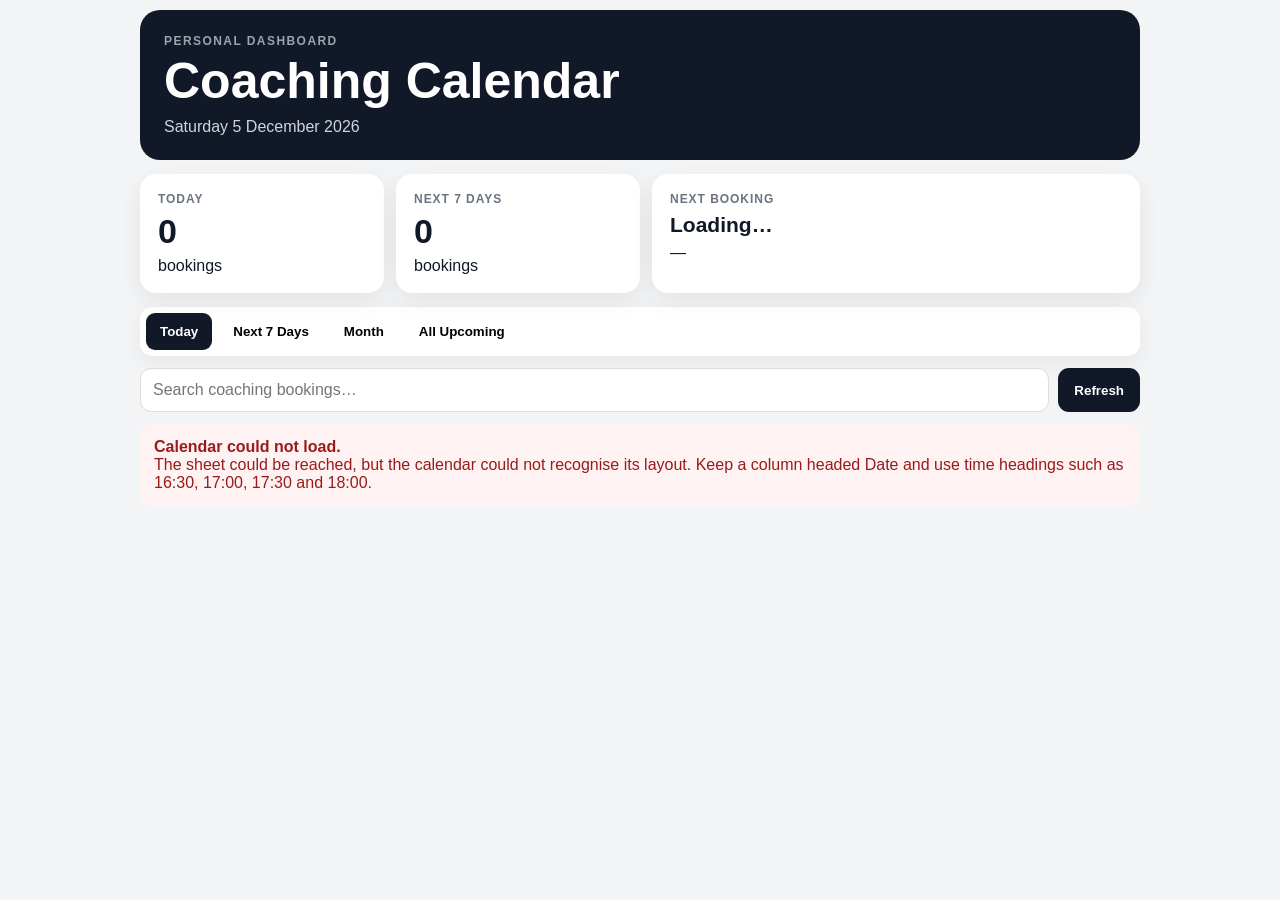
<file: index.html>
<!doctype html>
<html lang="en">
<head>
<meta charset="utf-8">
<meta name="viewport" content="width=device-width,initial-scale=1">
<meta name="theme-color" content="#111827">
<title>Coaching Calendar</title>
<style>
*{box-sizing:border-box}
body{margin:0;background:#f3f4f6;color:#111827;font-family:Arial,Helvetica,sans-serif}
.wrap{width:min(1000px,calc(100% - 20px));margin:10px auto 40px}
header{background:#111827;color:white;padding:24px;border-radius:20px}
header h1{margin:4px 0;font-size:clamp(32px,6vw,50px)}
header p{margin:8px 0 0;color:#d1d5db}
.topline{font-size:12px;letter-spacing:.12em;font-weight:bold;color:#9ca3af}
.cards{display:grid;grid-template-columns:1fr 1fr 2fr;gap:12px;margin:14px 0}
.card{background:white;border-radius:16px;padding:18px;box-shadow:0 7px 24px rgba(0,0,0,.07)}
.label{font-size:12px;text-transform:uppercase;letter-spacing:.08em;color:#6b7280;font-weight:bold}
.big{font-size:34px;font-weight:bold;margin:6px 0}
.next{font-size:21px;font-weight:bold;margin:7px 0}
.tabs{display:flex;gap:7px;overflow:auto;background:white;padding:6px;border-radius:13px;box-shadow:0 7px 24px rgba(0,0,0,.06)}
.tabs button{border:0;background:transparent;padding:11px 14px;border-radius:9px;font-weight:bold;white-space:nowrap;cursor:pointer}
.tabs button.active{background:#111827;color:white}
.controls{display:flex;gap:9px;margin:12px 0}
.controls input{flex:1;padding:12px;border:1px solid #ddd;border-radius:11px;font-size:16px}
.controls button{padding:12px 16px;border:0;border-radius:11px;background:#111827;color:white;font-weight:bold;cursor:pointer}
#status{padding:12px 4px;color:#6b7280}
#status.error{background:#fef2f2;color:#991b1b;padding:14px;border-radius:12px}
.day{background:white;border-radius:16px;overflow:hidden;margin:13px 0;box-shadow:0 7px 24px rgba(0,0,0,.07)}
.dayhead{padding:14px 17px;background:#fafafa;border-bottom:1px solid #e5e7eb;display:flex;justify-content:space-between;gap:10px}
.dayhead h2{margin:0;font-size:19px}
.dayhead span{color:#6b7280}
.booking{display:grid;grid-template-columns:85px 1fr auto;gap:14px;padding:16px 17px;border-bottom:1px solid #e5e7eb}
.booking:last-child{border-bottom:0}
.time{font-weight:bold;font-size:17px}
.name{font-size:18px;font-weight:bold}
.sub{color:#6b7280;font-size:13px;margin-top:4px}
.tag{background:#dbeafe;color:#1d4ed8;padding:6px 9px;border-radius:999px;font-size:12px;font-weight:bold;height:max-content}
.empty{background:white;text-align:center;padding:40px 15px;border-radius:16px;color:#6b7280}
footer{color:#6b7280;font-size:12px;padding:12px 4px}
@media(max-width:650px){
 .cards{grid-template-columns:1fr 1fr}
 .cards .card:last-child{grid-column:1/-1}
 .booking{grid-template-columns:68px 1fr}
 .tag{grid-column:2;justify-self:start}
 .controls{flex-direction:column}
}
</style>
</head>
<body>
<div class="wrap">
<header>
<div class="topline">PERSONAL DASHBOARD</div>
<h1>Coaching Calendar</h1>
<p id="todayLabel"></p>
</header>

<section class="cards">
<div class="card"><div class="label">Today</div><div id="todayCount" class="big">0</div><div>bookings</div></div>
<div class="card"><div class="label">Next 7 days</div><div id="weekCount" class="big">0</div><div>bookings</div></div>
<div class="card"><div class="label">Next booking</div><div id="nextName" class="next">Loading…</div><div id="nextWhen">—</div></div>
</section>

<nav class="tabs">
<button class="active" data-view="today">Today</button>
<button data-view="week">Next 7 Days</button>
<button data-view="month">Month</button>
<button data-view="all">All Upcoming</button>
</nav>

<div class="controls">
<input id="search" type="search" placeholder="Search coaching bookings…">
<button id="refresh">Refresh</button>
</div>

<div id="status">Loading coaching calendar…</div>
<main id="list"></main>
<footer id="updated"></footer>
</div>

<script>
const SHEET_ID = '1D-uFbY6d26T9OmQKG1p1aCCh88eHiELgLUv8jtM2WYY';
const PUBLISHED_ID = '2PACX-1vS9TNj5LT4xQbMo_EQXt13u-YZzNaBQ9jZyhVsGffMmdvqjNG7PQKIvlnw00ptSZhwc9c5CNvoJn-xB';
const GID = '0';

let events = [];
let view = 'today';
let attempt = 0;
let timeoutHandle = null;

const $ = id => document.getElementById(id);

function esc(v){
 return String(v??'').replace(/[&<>"']/g,c=>({'&':'&amp;','<':'&lt;','>':'&gt;','"':'&quot;',"'":'&#039;'}[c]));
}
function sod(d){return new Date(d.getFullYear(),d.getMonth(),d.getDate())}
function same(a,b){return a.getFullYear()===b.getFullYear()&&a.getMonth()===b.getMonth()&&a.getDate()===b.getDate()}
function parseDate(s,t){
 const m=String(s).trim().match(/^(\d{1,2})[\/\-.](\d{1,2})[\/\-.](\d{2,4})$/);
 if(!m)return null;
 let y=+m[3]; if(y<100)y+=2000;
 let h=0,mi=0; const tm=String(t).match(/^(\d{1,2}):(\d{2})$/);
 if(tm){h=+tm[1];mi=+tm[2]}
 return new Date(y,+m[2]-1,+m[1],h,mi);
}
function cv(c){
 if(!c)return '';
 if(c.f!==undefined&&c.f!==null)return String(c.f).trim();
 if(c.v!==undefined&&c.v!==null){
   if(c.v instanceof Date) return c.v.toLocaleDateString('en-GB');
   return String(c.v).trim();
 }
 return '';
}
function ftime(e){return e.date.toLocaleTimeString('en-GB',{hour:'2-digit',minute:'2-digit'})}

function tableToEvents(table){
 if(!table||!table.cols||!table.rows)return [];

 let rows=table.rows;
 let headers=table.cols.map(c=>String(c.label||'').trim());

 const usefulLabels=headers.some(x=>x);
 if(!usefulLabels && rows.length){
   headers=(rows[0].c||[]).map(cv);
   rows=rows.slice(1);
 }

 let dateIndex=headers.findIndex(h=>/^date$/i.test(h));

 if(dateIndex<0 && rows.length){
   const first=(rows[0].c||[]).map(cv);
   const found=first.findIndex(h=>/^date$/i.test(h));
   if(found>=0){
     dateIndex=found;
     headers=first;
     rows=rows.slice(1);
   }
 }

 if(dateIndex<0) dateIndex=0;

 const slots=[];
 headers.forEach((h,i)=>{
   if(/^\d{1,2}:\d{2}$/.test(String(h).trim())){
     slots.push({i,time:String(h).trim()});
   }
 });

 if(!slots.length && rows.length){
   const first=(rows[0].c||[]).map(cv);
   first.forEach((h,i)=>{
     if(/^\d{1,2}:\d{2}$/.test(String(h).trim())){
       slots.push({i,time:String(h).trim()});
     }
   });
   if(slots.length) rows=rows.slice(1);
 }

 const out=[];

 rows.forEach((r,ri)=>{
   const cells=r.c||[];
   const dateText=cv(cells[dateIndex]);
   if(!dateText)return;

   slots.forEach(slot=>{
     const name=cv(cells[slot.i]);
     if(!name)return;

     const date=parseDate(dateText,slot.time);
     if(date){
       out.push({
         date,
         name,
         time:slot.time,
         id:ri+'-'+slot.i
       });
     }
   });
 });

 return out.sort((a,b)=>a.date-b.date);
}

function onSheetSuccess(resp){
 clearTimeout(timeoutHandle);
 try{
   if(!resp||resp.status==='error') throw new Error('Google returned an error.');
   const parsed = tableToEvents(resp.table);
   if(!parsed.length) throw new Error('No bookings recognised.');
   events = parsed;
   summary();
   render();
   $('updated').textContent='Last refreshed '+new Date().toLocaleTimeString('en-GB',{hour:'2-digit',minute:'2-digit'});
   $('status').textContent='';
   $('status').className='';
 }catch(e){
   tryNextEndpoint();
 }
}
window.coachingSheetCallback = onSheetSuccess;

function addJsonp(url){
 const old=$('sheetScript');
 if(old) old.remove();
 const s=document.createElement('script');
 s.id='sheetScript';
 s.src=url;
 s.async=true;
 s.onerror=tryNextEndpoint;
 document.head.appendChild(s);
 timeoutHandle=setTimeout(tryNextEndpoint,5000);
}

function tryNextEndpoint(){
 clearTimeout(timeoutHandle);
 attempt++;

 if(attempt===1){
   $('status').textContent='Loading calendar…';
   addJsonp(
     'https://docs.google.com/spreadsheets/d/'+SHEET_ID+
     '/gviz/tq?gid='+GID+
     '&headers=1&tqx=responseHandler:coachingSheetCallback&t='+Date.now()
   );
   return;
 }

 if(attempt===2){
   addJsonp(
     'https://docs.google.com/spreadsheets/d/'+SHEET_ID+
     '/gviz/tq?sheet=Sheet1&headers=1&tqx=responseHandler:coachingSheetCallback&t='+Date.now()
   );
   return;
 }

 if(attempt===3){
   addJsonp(
     'https://docs.google.com/spreadsheets/d/e/'+PUBLISHED_ID+
     '/gviz/tq?gid='+GID+
     '&tqx=responseHandler:coachingSheetCallback&t='+Date.now()
   );
   return;
 }

 showError(
   'The sheet could be reached, but the calendar could not recognise its layout. Keep a column headed Date and use time headings such as 16:30, 17:00, 17:30 and 18:00.'
 );
}

function showError(msg){
 $('status').className='error';
 $('status').innerHTML='<strong>Calendar could not load.</strong><br>'+esc(msg);
 $('list').innerHTML='';
}

function load(){
 attempt=0;
 $('status').className='';
 $('status').textContent='Loading coaching calendar…';
 tryNextEndpoint();
}

function summary(){
 const now=new Date(),today=sod(now),end=new Date(today);end.setDate(end.getDate()+7);
 const up=events.filter(e=>e.date>=today);
 $('todayCount').textContent=up.filter(e=>same(e.date,today)).length;
 $('weekCount').textContent=up.filter(e=>e.date<end).length;
 const n=events.find(e=>e.date>=now)||up[0];
 if(n){
   $('nextName').textContent=n.name;
   $('nextWhen').textContent=n.date.toLocaleDateString('en-GB',{weekday:'short',day:'numeric',month:'short'})+' • '+ftime(n);
 }else{$('nextName').textContent='Nothing scheduled';$('nextWhen').textContent='—'}
}

function selected(){
 const today=sod(new Date());
 let x=events.filter(e=>e.date>=today);
 if(view==='today')x=x.filter(e=>same(e.date,today));
 if(view==='week'){const end=new Date(today);end.setDate(end.getDate()+7);x=x.filter(e=>e.date<end)}
 if(view==='month')x=x.filter(e=>e.date.getMonth()===today.getMonth()&&e.date.getFullYear()===today.getFullYear());
 const q=$('search').value.trim().toLowerCase();
 if(q)x=x.filter(e=>e.name.toLowerCase().includes(q));
 return x;
}

function render(){
 const x=selected();
 if(!x.length){$('list').innerHTML='<div class="empty">No coaching bookings found for this view.</div>';return}
 const groups={};
 x.forEach(e=>{
   const k=e.date.getFullYear()+'-'+e.date.getMonth()+'-'+e.date.getDate();
   (groups[k]??=[]).push(e);
 });
 $('list').innerHTML=Object.values(groups).map(day=>{
   const d=day[0].date;
   const heading=d.toLocaleDateString('en-GB',{weekday:'long',day:'numeric',month:'long',year:'numeric'});
   return '<section class="day"><div class="dayhead"><h2>'+esc(heading)+'</h2><span>'+day.length+' '+(day.length===1?'booking':'bookings')+'</span></div>'+
   day.map(e=>'<div class="booking"><div class="time">'+esc(ftime(e))+'</div><div><div class="name">'+esc(e.name)+'</div><div class="sub">Coaching appointment</div></div><div class="tag">Coaching</div></div>').join('')+
   '</section>';
 }).join('');
}

document.querySelectorAll('.tabs button').forEach(b=>b.onclick=()=>{
 document.querySelectorAll('.tabs button').forEach(x=>x.classList.remove('active'));
 b.classList.add('active');view=b.dataset.view;render();
});
$('search').oninput=render;
$('refresh').onclick=load;
$('todayLabel').textContent=new Date().toLocaleDateString('en-GB',{weekday:'long',day:'numeric',month:'long',year:'numeric'});
load();
</script>
</body>
</html>
</file>
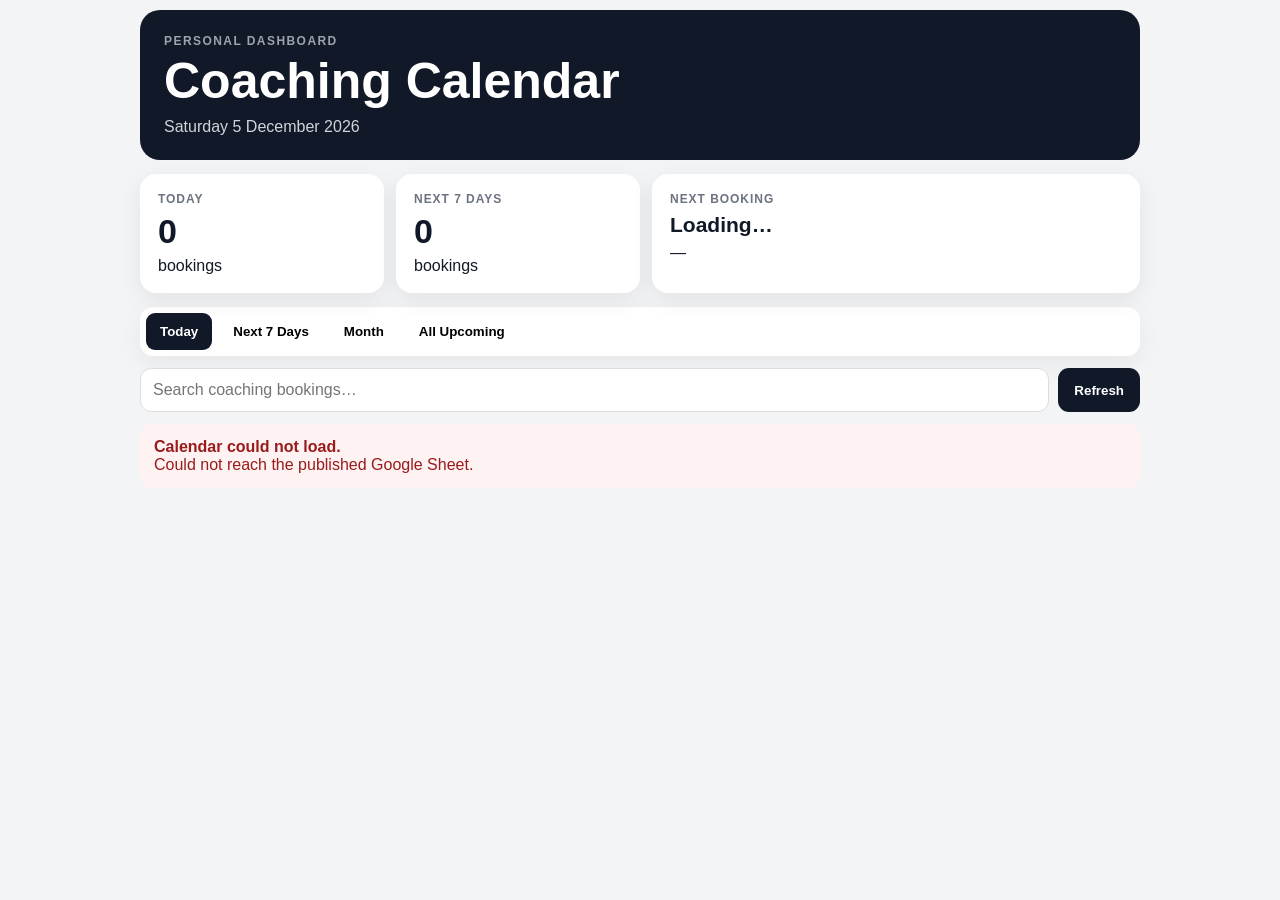
<file: index(20260908-004059).html>
<!doctype html>
<html lang="en">
<head>
<meta charset="utf-8">
<meta name="viewport" content="width=device-width,initial-scale=1">
<meta name="theme-color" content="#111827">
<title>Coaching Calendar</title>
<style>
*{box-sizing:border-box}
body{margin:0;background:#f3f4f6;color:#111827;font-family:Arial,Helvetica,sans-serif}
.wrap{width:min(1000px,calc(100% - 20px));margin:10px auto 40px}
header{background:#111827;color:white;padding:24px;border-radius:20px}
header h1{margin:4px 0;font-size:clamp(32px,6vw,50px)}
header p{margin:8px 0 0;color:#d1d5db}
.topline{font-size:12px;letter-spacing:.12em;font-weight:bold;color:#9ca3af}
.cards{display:grid;grid-template-columns:1fr 1fr 2fr;gap:12px;margin:14px 0}
.card{background:white;border-radius:16px;padding:18px;box-shadow:0 7px 24px rgba(0,0,0,.07)}
.label{font-size:12px;text-transform:uppercase;letter-spacing:.08em;color:#6b7280;font-weight:bold}
.big{font-size:34px;font-weight:bold;margin:6px 0}
.next{font-size:21px;font-weight:bold;margin:7px 0}
.tabs{display:flex;gap:7px;overflow:auto;background:white;padding:6px;border-radius:13px;box-shadow:0 7px 24px rgba(0,0,0,.06)}
.tabs button{border:0;background:transparent;padding:11px 14px;border-radius:9px;font-weight:bold;white-space:nowrap;cursor:pointer}
.tabs button.active{background:#111827;color:white}
.controls{display:flex;gap:9px;margin:12px 0}
.controls input{flex:1;padding:12px;border:1px solid #ddd;border-radius:11px;font-size:16px}
.controls button{padding:12px 16px;border:0;border-radius:11px;background:#111827;color:white;font-weight:bold;cursor:pointer}
#status{padding:12px 4px;color:#6b7280}
#status.error{background:#fef2f2;color:#991b1b;padding:14px;border-radius:12px}
.day{background:white;border-radius:16px;overflow:hidden;margin:13px 0;box-shadow:0 7px 24px rgba(0,0,0,.07)}
.dayhead{padding:14px 17px;background:#fafafa;border-bottom:1px solid #e5e7eb;display:flex;justify-content:space-between;gap:10px}
.dayhead h2{margin:0;font-size:19px}
.dayhead span{color:#6b7280}
.booking{display:grid;grid-template-columns:85px 1fr auto;gap:14px;padding:16px 17px;border-bottom:1px solid #e5e7eb}
.booking:last-child{border-bottom:0}
.time{font-weight:bold;font-size:17px}
.name{font-size:18px;font-weight:bold}
.sub{color:#6b7280;font-size:13px;margin-top:4px}
.tag{background:#dbeafe;color:#1d4ed8;padding:6px 9px;border-radius:999px;font-size:12px;font-weight:bold;height:max-content}
.empty{background:white;text-align:center;padding:40px 15px;border-radius:16px;color:#6b7280}
footer{color:#6b7280;font-size:12px;padding:12px 4px}
@media(max-width:650px){
 .cards{grid-template-columns:1fr 1fr}
 .cards .card:last-child{grid-column:1/-1}
 .booking{grid-template-columns:68px 1fr}
 .tag{grid-column:2;justify-self:start}
 .controls{flex-direction:column}
}
</style>
</head>
<body>
<div class="wrap">
<header>
<div class="topline">PERSONAL DASHBOARD</div>
<h1>Coaching Calendar</h1>
<p id="todayLabel"></p>
</header>

<section class="cards">
<div class="card"><div class="label">Today</div><div id="todayCount" class="big">0</div><div>bookings</div></div>
<div class="card"><div class="label">Next 7 days</div><div id="weekCount" class="big">0</div><div>bookings</div></div>
<div class="card"><div class="label">Next booking</div><div id="nextName" class="next">Loading…</div><div id="nextWhen">—</div></div>
</section>

<nav class="tabs">
<button class="active" data-view="today">Today</button>
<button data-view="week">Next 7 Days</button>
<button data-view="month">Month</button>
<button data-view="all">All Upcoming</button>
</nav>

<div class="controls">
<input id="search" type="search" placeholder="Search coaching bookings…">
<button id="refresh">Refresh</button>
</div>

<div id="status">Loading coaching calendar…</div>
<main id="list"></main>
<footer id="updated"></footer>
</div>

<script>
const PUBLISHED_ID = '2PACX-1vS9TNj5LT4xQbMo_EQXt13u-YZzNaBQ9jZyhVsGffMmdvqjNG7PQKIvlnw00ptSZhwc9c5CNvoJn-xB';
const GID = '0';
let events = [];
let view = 'today';

const $ = id => document.getElementById(id);

function esc(v){
 return String(v??'').replace(/[&<>"']/g,c=>({'&':'&amp;','<':'&lt;','>':'&gt;','"':'&quot;',"'":'&#039;'}[c]));
}
function sod(d){return new Date(d.getFullYear(),d.getMonth(),d.getDate())}
function same(a,b){return a.getFullYear()===b.getFullYear()&&a.getMonth()===b.getMonth()&&a.getDate()===b.getDate()}
function parseDate(s,t){
 const m=String(s).trim().match(/^(\d{1,2})[\/\-.](\d{1,2})[\/\-.](\d{2,4})$/);
 if(!m)return null;
 let y=+m[3]; if(y<100)y+=2000;
 let h=0,mi=0; const tm=String(t).match(/^(\d{1,2}):(\d{2})$/);
 if(tm){h=+tm[1];mi=+tm[2]}
 return new Date(y,+m[2]-1,+m[1],h,mi);
}
function cv(c){
 if(!c)return '';
 if(c.f!==undefined&&c.f!==null)return String(c.f).trim();
 if(c.v!==undefined&&c.v!==null)return String(c.v).trim();
 return '';
}
function ftime(e){return e.date.toLocaleTimeString('en-GB',{hour:'2-digit',minute:'2-digit'})}

function tableToEvents(table){
 if(!table||!table.cols||!table.rows)return [];
 let slots=[];
 table.cols.forEach((c,i)=>{
   const x=String(c.label||'').trim();
   if(i>0&&/^\d{1,2}:\d{2}$/.test(x))slots.push({i,time:x});
 });
 let rows=table.rows;
 if(!slots.length&&rows.length){
   (rows[0].c||[]).forEach((c,i)=>{
     const x=cv(c);
     if(i>0&&/^\d{1,2}:\d{2}$/.test(x))slots.push({i,time:x});
   });
   if(slots.length)rows=rows.slice(1);
 }
 let out=[];
 rows.forEach((r,ri)=>{
   const cells=r.c||[];
   const ds=cv(cells[0]);
   if(!ds)return;
   slots.forEach(s=>{
     const name=cv(cells[s.i]);
     if(!name)return;
     const date=parseDate(ds,s.time);
     if(date)out.push({date,name,time:s.time,id:ri+'-'+s.i});
   });
 });
 return out.sort((a,b)=>a.date-b.date);
}

window.sheetLoaded=function(resp){
 try{
   if(!resp||resp.status==='error')throw new Error('Google returned an error while loading the published sheet.');
   events=tableToEvents(resp.table);
   if(!events.length)throw new Error('The sheet loaded but no bookings were recognised.');
   summary(); render();
   $('updated').textContent='Last refreshed '+new Date().toLocaleTimeString('en-GB',{hour:'2-digit',minute:'2-digit'});
   $('status').textContent='';
   $('status').className='';
 }catch(e){showError(e.message)}
};

function showError(msg){
 $('status').className='error';
 $('status').innerHTML='<strong>Calendar could not load.</strong><br>'+esc(msg);
 $('list').innerHTML='';
}

function load(){
 $('status').className='';
 $('status').textContent='Loading coaching calendar…';
 const old=$('sheetScript'); if(old)old.remove();
 const s=document.createElement('script');
 s.id='sheetScript';
 s.src='https://docs.google.com/spreadsheets/d/e/'+PUBLISHED_ID+'/gviz/tq?gid='+GID+'&tqx=responseHandler:sheetLoaded&t='+Date.now();
 s.onerror=()=>showError('Could not reach the published Google Sheet.');
 document.head.appendChild(s);
}

function summary(){
 const now=new Date(),today=sod(now),end=new Date(today);end.setDate(end.getDate()+7);
 const up=events.filter(e=>e.date>=today);
 $('todayCount').textContent=up.filter(e=>same(e.date,today)).length;
 $('weekCount').textContent=up.filter(e=>e.date<end).length;
 const n=events.find(e=>e.date>=now)||up[0];
 if(n){
   $('nextName').textContent=n.name;
   $('nextWhen').textContent=n.date.toLocaleDateString('en-GB',{weekday:'short',day:'numeric',month:'short'})+' • '+ftime(n);
 }else{$('nextName').textContent='Nothing scheduled';$('nextWhen').textContent='—'}
}

function selected(){
 const today=sod(new Date());
 let x=events.filter(e=>e.date>=today);
 if(view==='today')x=x.filter(e=>same(e.date,today));
 if(view==='week'){const end=new Date(today);end.setDate(end.getDate()+7);x=x.filter(e=>e.date<end)}
 if(view==='month')x=x.filter(e=>e.date.getMonth()===today.getMonth()&&e.date.getFullYear()===today.getFullYear());
 const q=$('search').value.trim().toLowerCase();
 if(q)x=x.filter(e=>e.name.toLowerCase().includes(q));
 return x;
}

function render(){
 const x=selected();
 if(!x.length){$('list').innerHTML='<div class="empty">No coaching bookings found for this view.</div>';return}
 const groups={};
 x.forEach(e=>{
   const k=e.date.getFullYear()+'-'+e.date.getMonth()+'-'+e.date.getDate();
   (groups[k]??=[]).push(e);
 });
 $('list').innerHTML=Object.values(groups).map(day=>{
   const d=day[0].date;
   const heading=d.toLocaleDateString('en-GB',{weekday:'long',day:'numeric',month:'long',year:'numeric'});
   return '<section class="day"><div class="dayhead"><h2>'+esc(heading)+'</h2><span>'+day.length+' '+(day.length===1?'booking':'bookings')+'</span></div>'+
   day.map(e=>'<div class="booking"><div class="time">'+esc(ftime(e))+'</div><div><div class="name">'+esc(e.name)+'</div><div class="sub">Coaching appointment</div></div><div class="tag">Coaching</div></div>').join('')+
   '</section>';
 }).join('');
}

document.querySelectorAll('.tabs button').forEach(b=>b.onclick=()=>{
 document.querySelectorAll('.tabs button').forEach(x=>x.classList.remove('active'));
 b.classList.add('active');view=b.dataset.view;render();
});
$('search').oninput=render;
$('refresh').onclick=load;
$('todayLabel').textContent=new Date().toLocaleDateString('en-GB',{weekday:'long',day:'numeric',month:'long',year:'numeric'});
load();
</script>
</body>
</html>
</file>
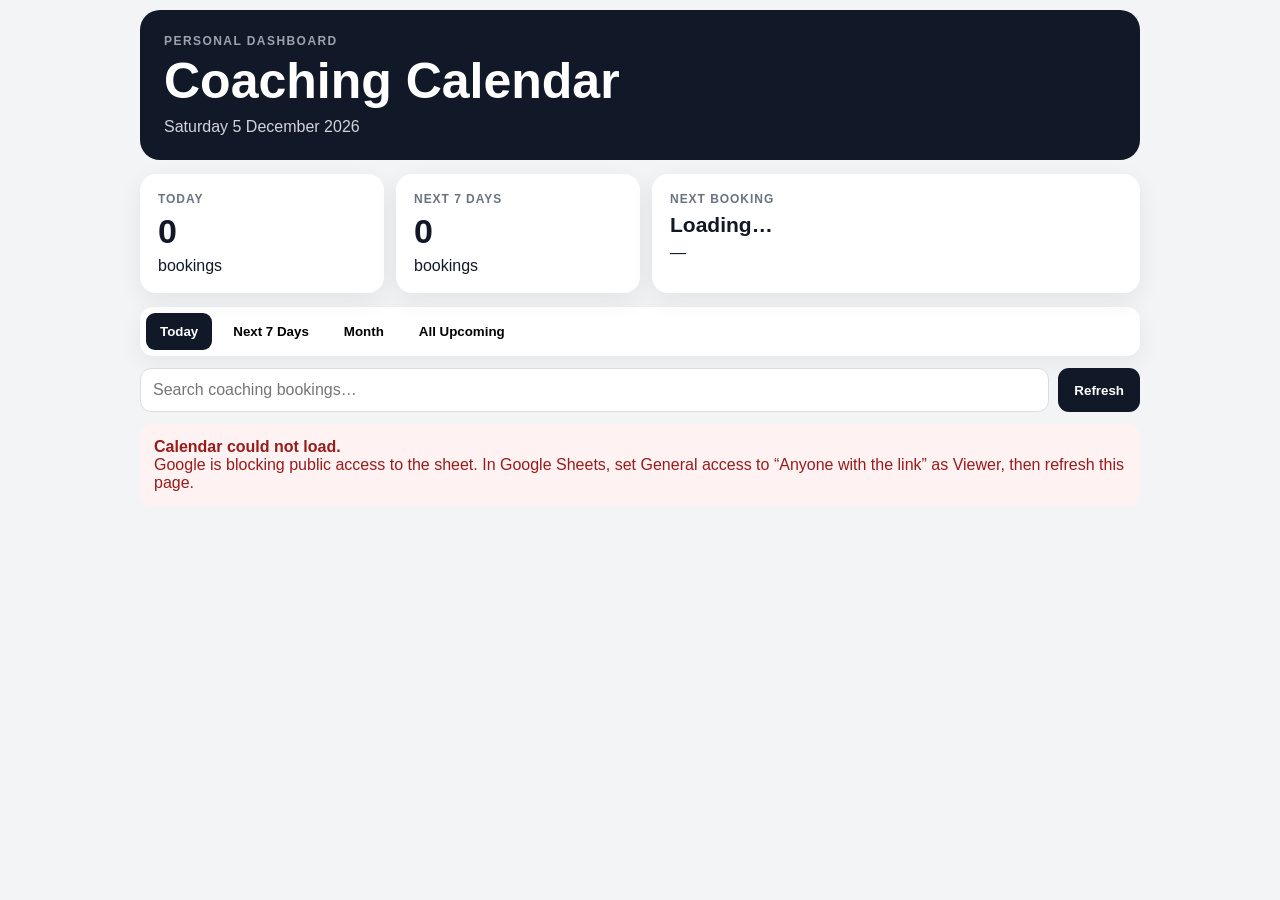
<file: index(20260908-004751).html>
<!doctype html>
<html lang="en">
<head>
<meta charset="utf-8">
<meta name="viewport" content="width=device-width,initial-scale=1">
<meta name="theme-color" content="#111827">
<title>Coaching Calendar</title>
<style>
*{box-sizing:border-box}
body{margin:0;background:#f3f4f6;color:#111827;font-family:Arial,Helvetica,sans-serif}
.wrap{width:min(1000px,calc(100% - 20px));margin:10px auto 40px}
header{background:#111827;color:white;padding:24px;border-radius:20px}
header h1{margin:4px 0;font-size:clamp(32px,6vw,50px)}
header p{margin:8px 0 0;color:#d1d5db}
.topline{font-size:12px;letter-spacing:.12em;font-weight:bold;color:#9ca3af}
.cards{display:grid;grid-template-columns:1fr 1fr 2fr;gap:12px;margin:14px 0}
.card{background:white;border-radius:16px;padding:18px;box-shadow:0 7px 24px rgba(0,0,0,.07)}
.label{font-size:12px;text-transform:uppercase;letter-spacing:.08em;color:#6b7280;font-weight:bold}
.big{font-size:34px;font-weight:bold;margin:6px 0}
.next{font-size:21px;font-weight:bold;margin:7px 0}
.tabs{display:flex;gap:7px;overflow:auto;background:white;padding:6px;border-radius:13px;box-shadow:0 7px 24px rgba(0,0,0,.06)}
.tabs button{border:0;background:transparent;padding:11px 14px;border-radius:9px;font-weight:bold;white-space:nowrap;cursor:pointer}
.tabs button.active{background:#111827;color:white}
.controls{display:flex;gap:9px;margin:12px 0}
.controls input{flex:1;padding:12px;border:1px solid #ddd;border-radius:11px;font-size:16px}
.controls button{padding:12px 16px;border:0;border-radius:11px;background:#111827;color:white;font-weight:bold;cursor:pointer}
#status{padding:12px 4px;color:#6b7280}
#status.error{background:#fef2f2;color:#991b1b;padding:14px;border-radius:12px}
.day{background:white;border-radius:16px;overflow:hidden;margin:13px 0;box-shadow:0 7px 24px rgba(0,0,0,.07)}
.dayhead{padding:14px 17px;background:#fafafa;border-bottom:1px solid #e5e7eb;display:flex;justify-content:space-between;gap:10px}
.dayhead h2{margin:0;font-size:19px}
.dayhead span{color:#6b7280}
.booking{display:grid;grid-template-columns:85px 1fr auto;gap:14px;padding:16px 17px;border-bottom:1px solid #e5e7eb}
.booking:last-child{border-bottom:0}
.time{font-weight:bold;font-size:17px}
.name{font-size:18px;font-weight:bold}
.sub{color:#6b7280;font-size:13px;margin-top:4px}
.tag{background:#dbeafe;color:#1d4ed8;padding:6px 9px;border-radius:999px;font-size:12px;font-weight:bold;height:max-content}
.empty{background:white;text-align:center;padding:40px 15px;border-radius:16px;color:#6b7280}
footer{color:#6b7280;font-size:12px;padding:12px 4px}
@media(max-width:650px){
 .cards{grid-template-columns:1fr 1fr}
 .cards .card:last-child{grid-column:1/-1}
 .booking{grid-template-columns:68px 1fr}
 .tag{grid-column:2;justify-self:start}
 .controls{flex-direction:column}
}
</style>
</head>
<body>
<div class="wrap">
<header>
<div class="topline">PERSONAL DASHBOARD</div>
<h1>Coaching Calendar</h1>
<p id="todayLabel"></p>
</header>

<section class="cards">
<div class="card"><div class="label">Today</div><div id="todayCount" class="big">0</div><div>bookings</div></div>
<div class="card"><div class="label">Next 7 days</div><div id="weekCount" class="big">0</div><div>bookings</div></div>
<div class="card"><div class="label">Next booking</div><div id="nextName" class="next">Loading…</div><div id="nextWhen">—</div></div>
</section>

<nav class="tabs">
<button class="active" data-view="today">Today</button>
<button data-view="week">Next 7 Days</button>
<button data-view="month">Month</button>
<button data-view="all">All Upcoming</button>
</nav>

<div class="controls">
<input id="search" type="search" placeholder="Search coaching bookings…">
<button id="refresh">Refresh</button>
</div>

<div id="status">Loading coaching calendar…</div>
<main id="list"></main>
<footer id="updated"></footer>
</div>

<script>
const SHEET_ID = '1D-uFbY6d26T9OmQKG1p1aCCh88eHiELgLUv8jtM2WYY';
const PUBLISHED_ID = '2PACX-1vS9TNj5LT4xQbMo_EQXt13u-YZzNaBQ9jZyhVsGffMmdvqjNG7PQKIvlnw00ptSZhwc9c5CNvoJn-xB';
const GID = '0';

let events = [];
let view = 'today';
let attempt = 0;
let timeoutHandle = null;

const $ = id => document.getElementById(id);

function esc(v){
 return String(v??'').replace(/[&<>"']/g,c=>({'&':'&amp;','<':'&lt;','>':'&gt;','"':'&quot;',"'":'&#039;'}[c]));
}
function sod(d){return new Date(d.getFullYear(),d.getMonth(),d.getDate())}
function same(a,b){return a.getFullYear()===b.getFullYear()&&a.getMonth()===b.getMonth()&&a.getDate()===b.getDate()}
function parseDate(s,t){
 const m=String(s).trim().match(/^(\d{1,2})[\/\-.](\d{1,2})[\/\-.](\d{2,4})$/);
 if(!m)return null;
 let y=+m[3]; if(y<100)y+=2000;
 let h=0,mi=0; const tm=String(t).match(/^(\d{1,2}):(\d{2})$/);
 if(tm){h=+tm[1];mi=+tm[2]}
 return new Date(y,+m[2]-1,+m[1],h,mi);
}
function cv(c){
 if(!c)return '';
 if(c.f!==undefined&&c.f!==null)return String(c.f).trim();
 if(c.v!==undefined&&c.v!==null){
   if(c.v instanceof Date) return c.v.toLocaleDateString('en-GB');
   return String(c.v).trim();
 }
 return '';
}
function ftime(e){return e.date.toLocaleTimeString('en-GB',{hour:'2-digit',minute:'2-digit'})}

function tableToEvents(table){
 if(!table||!table.cols||!table.rows)return [];
 let slots=[];
 table.cols.forEach((c,i)=>{
   const x=String(c.label||'').trim();
   if(i>0&&/^\d{1,2}:\d{2}$/.test(x))slots.push({i,time:x});
 });
 let rows=table.rows;
 if(!slots.length&&rows.length){
   (rows[0].c||[]).forEach((c,i)=>{
     const x=cv(c);
     if(i>0&&/^\d{1,2}:\d{2}$/.test(x))slots.push({i,time:x});
   });
   if(slots.length)rows=rows.slice(1);
 }
 let out=[];
 rows.forEach((r,ri)=>{
   const cells=r.c||[];
   const ds=cv(cells[0]);
   if(!ds)return;
   slots.forEach(s=>{
     const name=cv(cells[s.i]);
     if(!name)return;
     const date=parseDate(ds,s.time);
     if(date)out.push({date,name,time:s.time,id:ri+'-'+s.i});
   });
 });
 return out.sort((a,b)=>a.date-b.date);
}

function onSheetSuccess(resp){
 clearTimeout(timeoutHandle);
 try{
   if(!resp||resp.status==='error') throw new Error('Google returned an error.');
   const parsed = tableToEvents(resp.table);
   if(!parsed.length) throw new Error('No bookings recognised.');
   events = parsed;
   summary();
   render();
   $('updated').textContent='Last refreshed '+new Date().toLocaleTimeString('en-GB',{hour:'2-digit',minute:'2-digit'});
   $('status').textContent='';
   $('status').className='';
 }catch(e){
   tryNextEndpoint();
 }
}
window.coachingSheetCallback = onSheetSuccess;

function addJsonp(url){
 const old=$('sheetScript');
 if(old) old.remove();
 const s=document.createElement('script');
 s.id='sheetScript';
 s.src=url;
 s.async=true;
 s.onerror=tryNextEndpoint;
 document.head.appendChild(s);
 timeoutHandle=setTimeout(tryNextEndpoint,5000);
}

function tryNextEndpoint(){
 clearTimeout(timeoutHandle);
 attempt++;

 if(attempt===1){
   $('status').textContent='Loading calendar…';
   addJsonp(
     'https://docs.google.com/spreadsheets/d/'+SHEET_ID+
     '/gviz/tq?gid='+GID+
     '&headers=1&tqx=responseHandler:coachingSheetCallback&t='+Date.now()
   );
   return;
 }

 if(attempt===2){
   addJsonp(
     'https://docs.google.com/spreadsheets/d/'+SHEET_ID+
     '/gviz/tq?sheet=Sheet1&headers=1&tqx=responseHandler:coachingSheetCallback&t='+Date.now()
   );
   return;
 }

 if(attempt===3){
   addJsonp(
     'https://docs.google.com/spreadsheets/d/e/'+PUBLISHED_ID+
     '/gviz/tq?gid='+GID+
     '&tqx=responseHandler:coachingSheetCallback&t='+Date.now()
   );
   return;
 }

 showError(
   'Google is blocking public access to the sheet. In Google Sheets, set General access to “Anyone with the link” as Viewer, then refresh this page.'
 );
}

function showError(msg){
 $('status').className='error';
 $('status').innerHTML='<strong>Calendar could not load.</strong><br>'+esc(msg);
 $('list').innerHTML='';
}

function load(){
 attempt=0;
 $('status').className='';
 $('status').textContent='Loading coaching calendar…';
 tryNextEndpoint();
}

function summary(){
 const now=new Date(),today=sod(now),end=new Date(today);end.setDate(end.getDate()+7);
 const up=events.filter(e=>e.date>=today);
 $('todayCount').textContent=up.filter(e=>same(e.date,today)).length;
 $('weekCount').textContent=up.filter(e=>e.date<end).length;
 const n=events.find(e=>e.date>=now)||up[0];
 if(n){
   $('nextName').textContent=n.name;
   $('nextWhen').textContent=n.date.toLocaleDateString('en-GB',{weekday:'short',day:'numeric',month:'short'})+' • '+ftime(n);
 }else{$('nextName').textContent='Nothing scheduled';$('nextWhen').textContent='—'}
}

function selected(){
 const today=sod(new Date());
 let x=events.filter(e=>e.date>=today);
 if(view==='today')x=x.filter(e=>same(e.date,today));
 if(view==='week'){const end=new Date(today);end.setDate(end.getDate()+7);x=x.filter(e=>e.date<end)}
 if(view==='month')x=x.filter(e=>e.date.getMonth()===today.getMonth()&&e.date.getFullYear()===today.getFullYear());
 const q=$('search').value.trim().toLowerCase();
 if(q)x=x.filter(e=>e.name.toLowerCase().includes(q));
 return x;
}

function render(){
 const x=selected();
 if(!x.length){$('list').innerHTML='<div class="empty">No coaching bookings found for this view.</div>';return}
 const groups={};
 x.forEach(e=>{
   const k=e.date.getFullYear()+'-'+e.date.getMonth()+'-'+e.date.getDate();
   (groups[k]??=[]).push(e);
 });
 $('list').innerHTML=Object.values(groups).map(day=>{
   const d=day[0].date;
   const heading=d.toLocaleDateString('en-GB',{weekday:'long',day:'numeric',month:'long',year:'numeric'});
   return '<section class="day"><div class="dayhead"><h2>'+esc(heading)+'</h2><span>'+day.length+' '+(day.length===1?'booking':'bookings')+'</span></div>'+
   day.map(e=>'<div class="booking"><div class="time">'+esc(ftime(e))+'</div><div><div class="name">'+esc(e.name)+'</div><div class="sub">Coaching appointment</div></div><div class="tag">Coaching</div></div>').join('')+
   '</section>';
 }).join('');
}

document.querySelectorAll('.tabs button').forEach(b=>b.onclick=()=>{
 document.querySelectorAll('.tabs button').forEach(x=>x.classList.remove('active'));
 b.classList.add('active');view=b.dataset.view;render();
});
$('search').oninput=render;
$('refresh').onclick=load;
$('todayLabel').textContent=new Date().toLocaleDateString('en-GB',{weekday:'long',day:'numeric',month:'long',year:'numeric'});
load();
</script>
</body>
</html>
</file>
